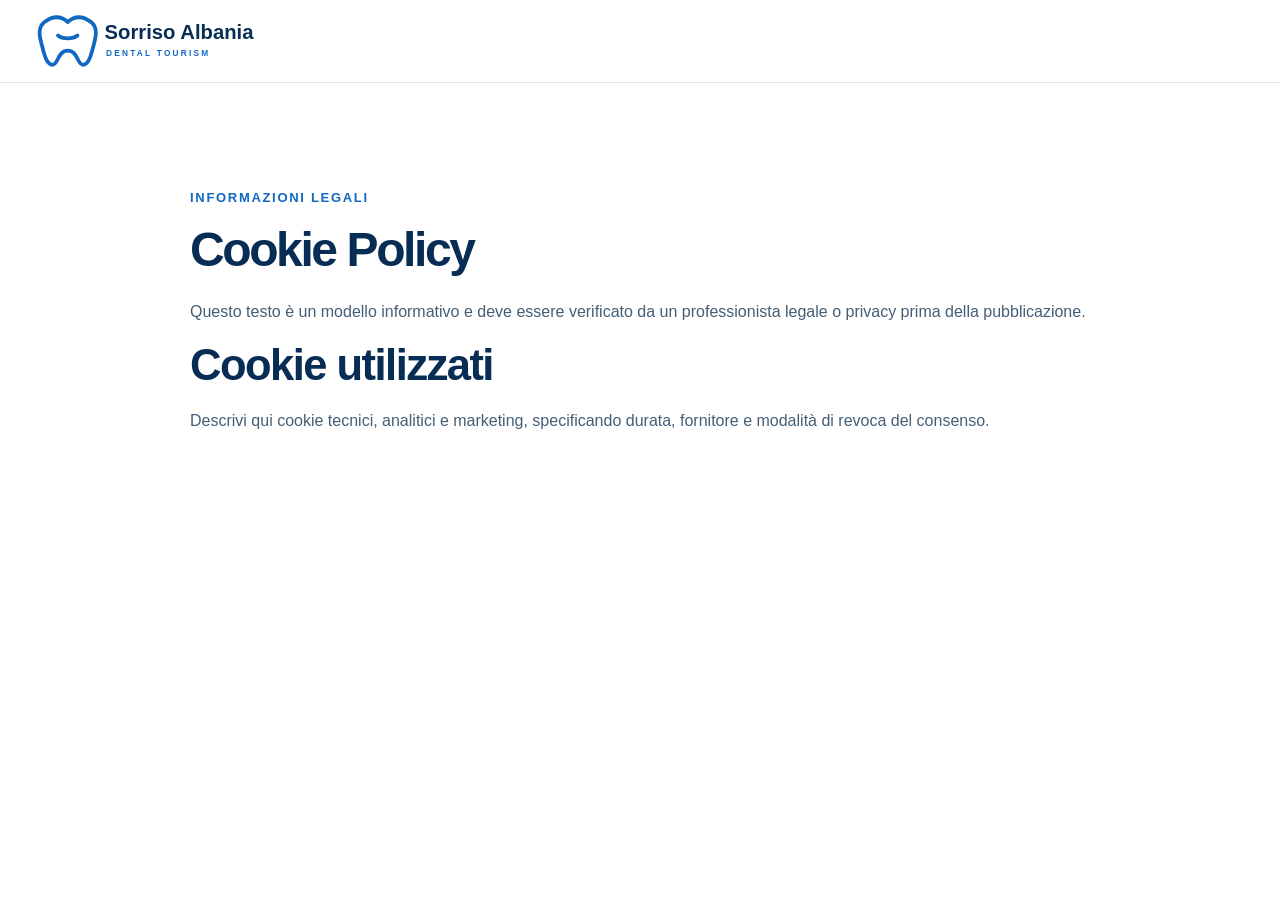
<file: cookie-policy.html>
<!doctype html><html lang="it"><head>
  <!-- Google tag (Google Ads) + Consent Mode v2 -->
  <script>
    window.dataLayer = window.dataLayer || [];
    function gtag(){dataLayer.push(arguments);}
    gtag('consent', 'default', {
      'ad_storage': 'denied',
      'analytics_storage': 'denied',
      'ad_user_data': 'denied',
      'ad_personalization': 'denied',
      'wait_for_update': 500
    });
    if (localStorage.getItem('cookieChoice') === 'accepted') {
      gtag('consent', 'update', {
        'ad_storage': 'granted',
        'analytics_storage': 'granted',
        'ad_user_data': 'granted',
        'ad_personalization': 'granted'
      });
    }
    gtag('js', new Date());
    gtag('config', 'AW-18374853254');
  </script>
  <script async src="https://www.googletagmanager.com/gtag/js?id=AW-18374853254"></script>
<meta charset="utf-8"><meta name="viewport" content="width=device-width,initial-scale=1"><title>Cookie Policy | Sorriso Albania</title><link rel="stylesheet" href="css/style.css"><link rel="stylesheet" href="css/responsive.css"></head><body><header class="site-header"><div class="container nav-wrap"><a href="index.html" class="brand"><img src="assets/logos/logo.svg" alt="Sorriso Albania"></a></div></header><main class="section"><div class="container" style="max-width:900px"><p class="eyebrow">Informazioni legali</p><h1 style="font-size:48px">Cookie Policy</h1><p>Questo testo è un modello informativo e deve essere verificato da un professionista legale o privacy prima della pubblicazione.</p><h2>Cookie utilizzati</h2><p>Descrivi qui cookie tecnici, analitici e marketing, specificando durata, fornitore e modalità di revoca del consenso.</p></div></main></body></html>
</file>
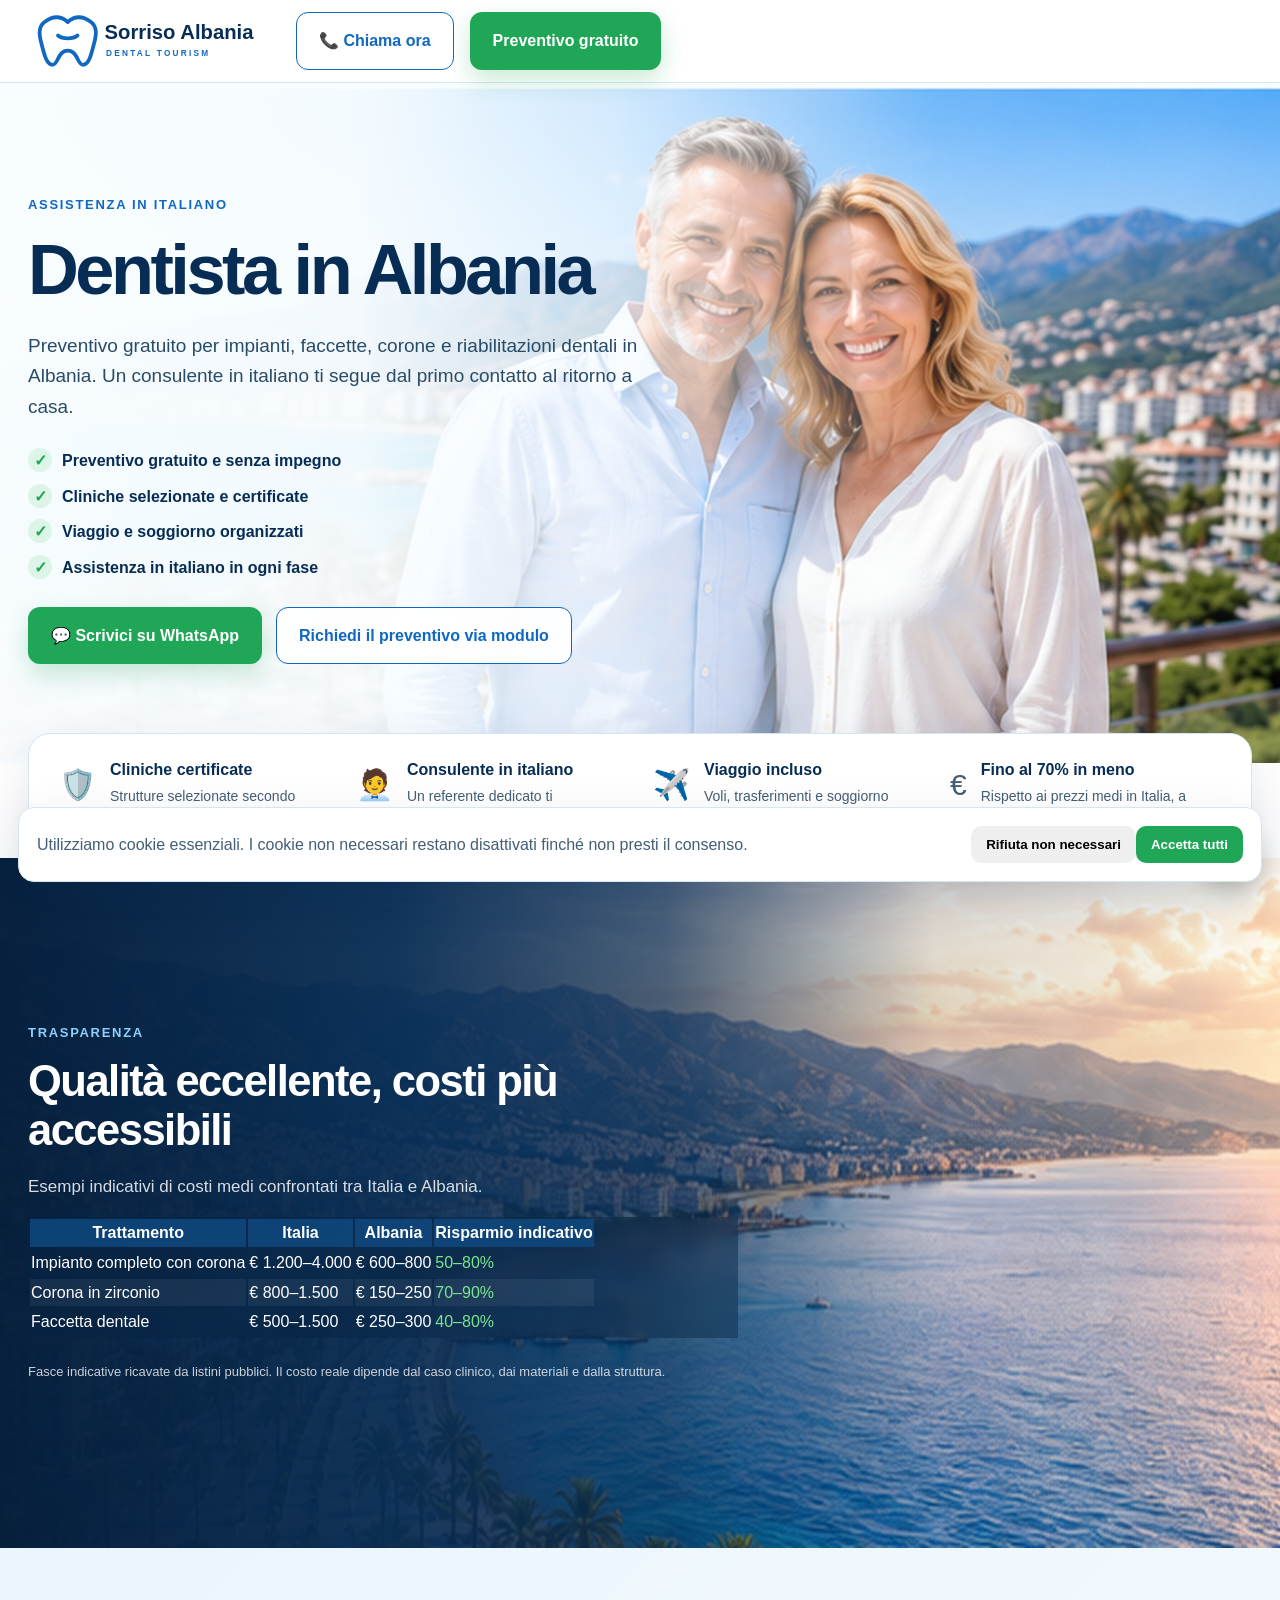
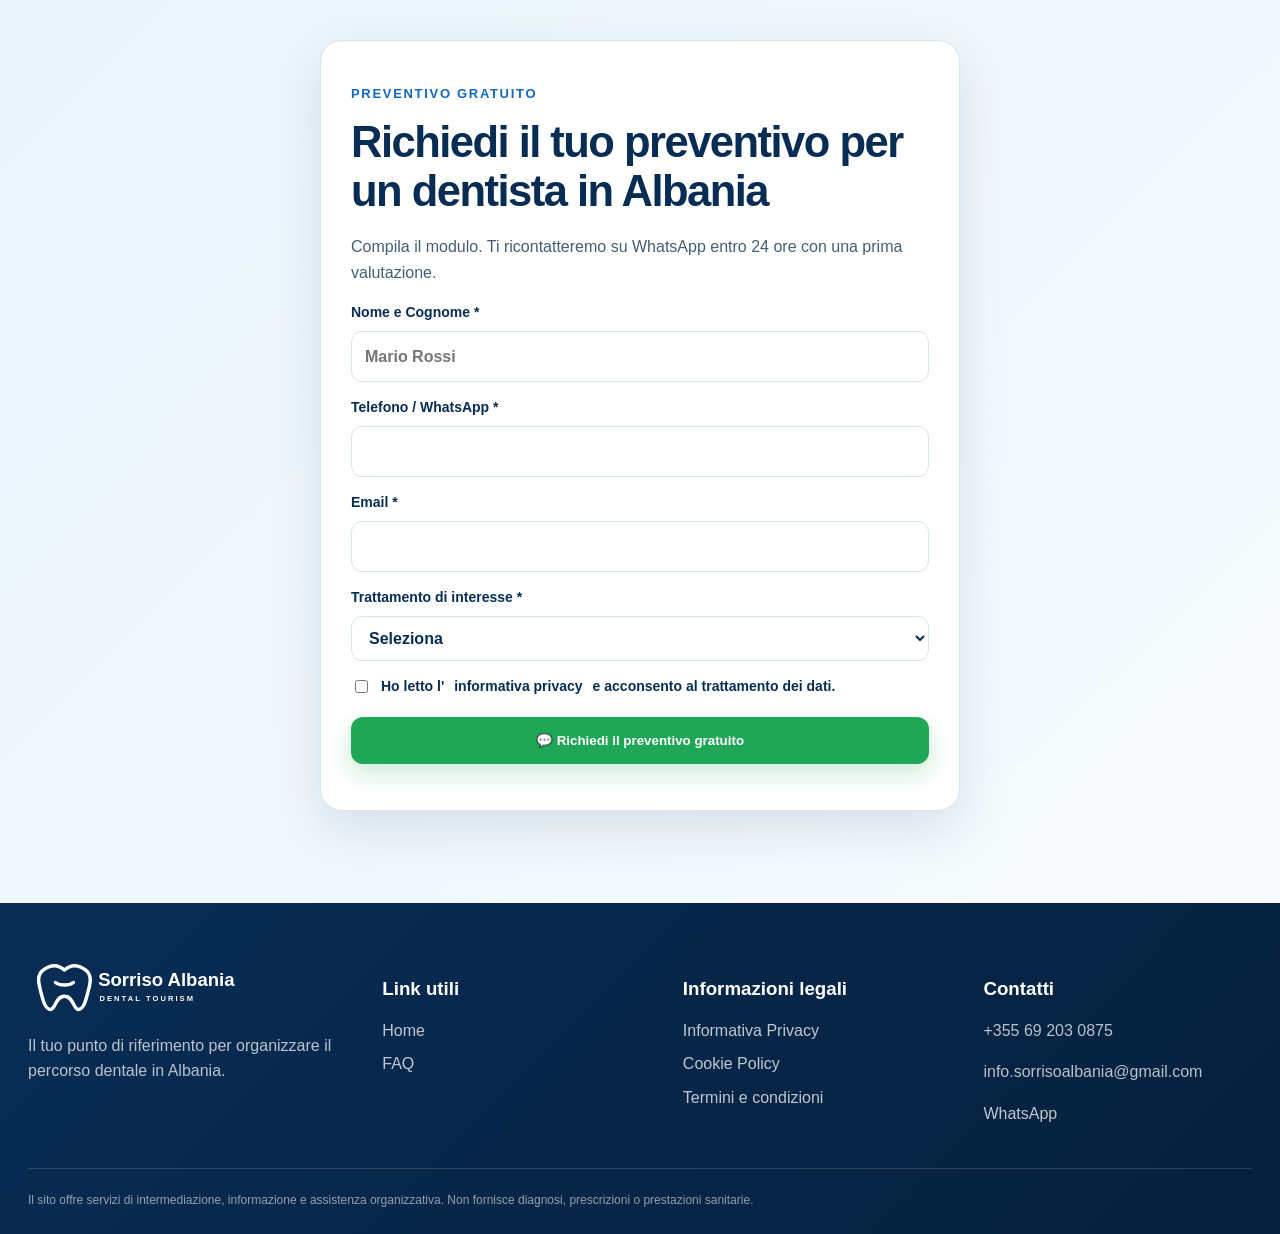
<file: dentista-in-albania.html>
<!doctype html>
<html lang="it">
<head>
  <!-- Google tag (Google Ads) + Consent Mode v2 -->
  <script>
    window.dataLayer = window.dataLayer || [];
    function gtag(){dataLayer.push(arguments);}
    gtag('consent', 'default', {
      'ad_storage': 'denied',
      'analytics_storage': 'denied',
      'ad_user_data': 'denied',
      'ad_personalization': 'denied',
      'wait_for_update': 500
    });
    if (localStorage.getItem('cookieChoice') === 'accepted') {
      gtag('consent', 'update', {
        'ad_storage': 'granted',
        'analytics_storage': 'granted',
        'ad_user_data': 'granted',
        'ad_personalization': 'granted'
      });
    }
    gtag('js', new Date());
    gtag('config', 'AW-18374853254');
    gtag('config', 'G-XG3RDSH3W6');
  </script>
  <script async src="https://www.googletagmanager.com/gtag/js?id=AW-18374853254"></script>

  <meta charset="utf-8">
  <meta name="viewport" content="width=device-width,initial-scale=1">
  <title>Dentista in Albania | Sorriso Albania</title>
  <meta name="description" content="Dentista in Albania per pazienti italiani: impianti, faccette, corone e riabilitazioni dentali. Preventivo gratuito, assistenza in italiano, viaggio organizzato.">
  <link rel="canonical" href="https://www.sorrisoalbania.com/dentista-in-albania.html">
  <meta property="og:title" content="Dentista in Albania | Sorriso Albania">
  <meta property="og:description" content="Preventivo gratuito per cure dentali in Albania. Assistenza in italiano dal primo contatto al ritorno a casa.">
  <meta property="og:image" content="https://www.sorrisoalbania.com/assets/images/og-cover.jpg">
  <meta property="og:type" content="website">
  <meta property="og:url" content="https://www.sorrisoalbania.com/dentista-in-albania.html">
  <meta property="og:site_name" content="Sorriso Albania">
  <meta property="og:locale" content="it_IT">
  <meta name="twitter:card" content="summary_large_image">
  <meta name="robots" content="index, follow">
  <link rel="icon" href="assets/logos/favicon.svg" type="image/svg+xml">
  <link rel="stylesheet" href="css/style.css">
  <link rel="stylesheet" href="css/animations.css">
  <link rel="stylesheet" href="css/responsive.css">
  <script type="application/ld+json">
  {
    "@context":"https://schema.org",
    "@type": "Organization",
    "@id": "https://www.sorrisoalbania.com/#organization",
    "name": "Sorriso Albania",
    "url": "https://www.sorrisoalbania.com/",
    "description": "Servizio di assistenza e organizzazione per pazienti italiani interessati al turismo dentale in Albania.",
    "telephone": "+355692030875",
    "email": "info.sorrisoalbania@gmail.com"
  }
  </script>
</head>
<body>
  <a class="skip-link" href="#contenuto">Vai al contenuto</a>

  <header class="site-header">
    <div class="container nav-wrap">
      <a href="index.html" class="brand" aria-label="Sorriso Albania">
        <img src="assets/logos/logo.svg" alt="Sorriso Albania">
      </a>
      <div class="header-actions">
        <a class="button button-outline" id="headerCallBtn" href="tel:+355692030875">📞 Chiama ora</a>
        <a class="button button-primary" href="#consulenza">Preventivo gratuito</a>
      </div>
    </div>
  </header>

  <main id="contenuto">
    <section id="top" class="hero">
      <div class="hero-overlay"></div>
      <div class="container hero-content">
        <div class="hero-copy reveal">
          <p class="eyebrow">Assistenza in italiano</p>
          <h1>Dentista in Albania</h1>
          <p class="hero-text">Preventivo gratuito per impianti, faccette, corone e riabilitazioni dentali in Albania. Un consulente in italiano ti segue dal primo contatto al ritorno a casa.</p>
          <ul class="check-list">
            <li>Preventivo gratuito e senza impegno</li>
            <li>Cliniche selezionate e certificate</li>
            <li>Viaggio e soggiorno organizzati</li>
            <li>Assistenza in italiano in ogni fase</li>
          </ul>
          <div class="hero-actions">
            <a class="button button-primary" id="heroWhatsappBtn" href="#" target="_blank" rel="noopener">💬 Scrivici su WhatsApp</a>
            <a class="button button-outline" href="#consulenza">Richiedi il preventivo via modulo</a>
          </div>
        </div>
      </div>
    </section>

    <section class="trust-bar">
      <div class="container trust-grid">
        <article class="trust-item reveal"><div class="trust-icon">🛡️</div><div><h3>Cliniche certificate</h3><p>Strutture selezionate secondo criteri di qualità.</p></div></article>
        <article class="trust-item reveal delay-1"><div class="trust-icon">🧑‍💼</div><div><h3>Consulente in italiano</h3><p>Un referente dedicato ti accompagna dal primo contatto.</p></div></article>
        <article class="trust-item reveal delay-2"><div class="trust-icon">✈️</div><div><h3>Viaggio incluso</h3><p>Voli, trasferimenti e soggiorno organizzati per te.</p></div></article>
        <article class="trust-item reveal delay-3"><div class="trust-icon">€</div><div><h3>Fino al 70% in meno</h3><p>Rispetto ai prezzi medi in Italia, a parità di qualità.</p></div></article>
      </div>
    </section>

    <section class="pricing-feature">
      <div class="pricing-bg" role="img" aria-label="Vista panoramica di Valona con il lungomare e il mare"></div>
      <div class="pricing-gradient"></div>
      <div class="container pricing-content">
        <div class="pricing-panel reveal">
          <p class="eyebrow eyebrow-light">Trasparenza</p>
          <h2>Qualità eccellente, costi più accessibili</h2>
          <p class="pricing-intro">Esempi indicativi di costi medi confrontati tra Italia e Albania.</p>
          <div class="table-wrap pricing-table-wrap">
            <table>
              <thead><tr><th>Trattamento</th><th>Italia</th><th>Albania</th><th>Risparmio indicativo</th></tr></thead>
              <tbody>
                <tr><td>Impianto completo con corona</td><td>€ 1.200–4.000</td><td>€ 600–800</td><td>50–80%</td></tr>
                <tr><td>Corona in zirconio</td><td>€ 800–1.500</td><td>€ 150–250</td><td>70–90%</td></tr>
                <tr><td>Faccetta dentale</td><td>€ 500–1.500</td><td>€ 250–300</td><td>40–80%</td></tr>
              </tbody>
            </table>
          </div>
          <p class="fine-print pricing-note">Fasce indicative ricavate da listini pubblici. Il costo reale dipende dal caso clinico, dai materiali e dalla struttura.</p>
        </div>
      </div>
    </section>

    <section class="section contact-section">
      <div class="container">
        <div id="consulenza" class="form-card reveal" style="max-width:640px;margin:0 auto">
          <p class="eyebrow">Preventivo gratuito</p>
          <h2>Richiedi il tuo preventivo per un dentista in Albania</h2>
          <p>Compila il modulo. Ti ricontatteremo su WhatsApp entro 24 ore con una prima valutazione.</p>

          <form id="lpConsultationForm" novalidate>
            <input class="honeypot" type="text" name="company" tabindex="-1" autocomplete="off" aria-hidden="true">

            <!-- hidden tracking fields, filled by js/lp-form.js on load -->
            <input type="hidden" name="gclid" id="gclid">
            <input type="hidden" name="utm_source" id="utm_source">
            <input type="hidden" name="utm_medium" id="utm_medium">
            <input type="hidden" name="utm_campaign" id="utm_campaign">
            <input type="hidden" name="utm_term" id="utm_term">
            <input type="hidden" name="utm_content" id="utm_content">

            <label>Nome e Cognome *<input name="nomeCompleto" required autocomplete="name" placeholder="Mario Rossi"></label>
            <label>Telefono / WhatsApp *<input name="telefono" type="tel" required autocomplete="tel"></label>
            <label>Email *<input name="email" type="email" required autocomplete="email"></label>
            <label>Trattamento di interesse *
              <select name="trattamento" required>
                <option value="">Seleziona</option>
                <option>Implantologia</option><option>Corone e ponti</option><option>Faccette dentali</option>
                <option>Protesi dentali</option><option>Riabilitazione completa</option><option>Estetica dentale</option><option>Altro</option>
              </select>
            </label>

            <label class="checkbox"><input name="privacyConsent" type="checkbox" required> Ho letto l'<a href="privacy-policy.html" target="_blank" rel="noopener">informativa privacy</a> e acconsento al trattamento dei dati.</label>
            <button class="button button-primary submit-button" type="submit">💬 Richiedi il preventivo gratuito</button>
            <p id="formStatus" class="form-status" aria-live="polite"></p>
          </form>
        </div>
      </div>
    </section>
  </main>

  <footer id="contatti">
    <div class="container footer-grid">
      <div><img class="footer-logo" src="assets/logos/logo.svg" alt="Sorriso Albania"><p>Il tuo punto di riferimento per organizzare il percorso dentale in Albania.</p></div>
      <div><h3>Link utili</h3><a href="index.html">Home</a><a href="index.html#faq">FAQ</a></div>
      <div><h3>Informazioni legali</h3><a href="privacy-policy.html">Informativa Privacy</a><a href="cookie-policy.html">Cookie Policy</a><a href="terms.html">Termini e condizioni</a></div>
      <div><h3>Contatti</h3><p id="footerPhone"></p><p id="footerEmail"></p><a id="footerWhatsapp" href="#">WhatsApp</a></div>
    </div>
    <div class="container footer-note">Il sito offre servizi di intermediazione, informazione e assistenza organizzativa. Non fornisce diagnosi, prescrizioni o prestazioni sanitarie.</div>
  </footer>

  <div id="waWidget" class="wa-widget">
    <div id="waBubble" class="wa-bubble" role="dialog" aria-label="Messaggio WhatsApp">
      <button id="waBubbleClose" class="wa-bubble-close" aria-label="Chiudi">×</button>
      <div id="waTyping" class="wa-typing"><span></span><span></span><span></span></div>
      <div id="waBubbleContent" class="wa-bubble-content">
        <p class="wa-bubble-greeting">Ciao! Hai domande sul tuo preventivo?</p>
        <p class="wa-bubble-sub">Scrivici, rispondiamo subito 💬</p>
        <a id="waBubbleOpen" class="wa-bubble-open" href="#" target="_blank" rel="noopener">Apri chat</a>
      </div>
    </div>
    <a id="floatingWhatsapp" class="floating-whatsapp" href="#" aria-label="Contattaci su WhatsApp">
      💬
      <span id="waBadge" class="wa-badge"></span>
    </a>
  </div>

  <div id="cookieBanner" class="cookie-banner">
    <p>Utilizziamo cookie essenziali. I cookie non necessari restano disattivati finché non presti il consenso.</p>
    <div><button id="rejectCookies">Rifiuta non necessari</button><button id="acceptCookies">Accetta tutti</button></div>
  </div>

  <script src="js/config.js"></script>
  <script>
    // minimal footer/whatsapp wiring (same behavior as app.js, without the reviews carousel this page doesn't have)
    const cfg = window.SITE_CONFIG || {};
    const waText = encodeURIComponent("Ciao, vorrei ricevere informazioni sul preventivo gratuito per un dentista in Albania.");
    const waHref = cfg.whatsappNumber ? `https://wa.me/${cfg.whatsappNumber}?text=${waText}` : "#consulenza";
    document.getElementById("floatingWhatsapp").href = waHref;
    document.getElementById("footerWhatsapp").href = waHref;
    document.getElementById("footerPhone").textContent = cfg.phoneNumber || "";
    document.getElementById("footerEmail").textContent = cfg.emailAddress || "";

    const heroWhatsappBtn = document.getElementById("heroWhatsappBtn");
    if (heroWhatsappBtn) heroWhatsappBtn.href = waHref;

    const waBubbleOpen = document.getElementById("waBubbleOpen");
    if (waBubbleOpen) waBubbleOpen.href = waHref;

    // track which CTA path people actually take (WhatsApp vs form vs phone), read-only signal
    function trackCtaClick(label) {
      if (typeof window.gtag === "function") window.gtag("event", "cta_click", { cta_label: label });
    }
    heroWhatsappBtn?.addEventListener("click", () => trackCtaClick("hero_whatsapp"));
    document.getElementById("floatingWhatsapp")?.addEventListener("click", () => trackCtaClick("floating_whatsapp"));
    waBubbleOpen?.addEventListener("click", () => trackCtaClick("wa_bubble"));

    // proactive WhatsApp bubble: appears once the cookie banner is out of the way
    // (already dismissed, or the moment the user dismisses it) - never both on
    // screen at once. Dismissible, never shown again this session once closed.
    // Opens with a brief "typing..." animation before the message reveals, and
    // a small badge on the icon hints at an unread message until then.
    const waWidget = document.getElementById("waWidget");
    const waBubbleClose = document.getElementById("waBubbleClose");
    const waBadge = document.getElementById("waBadge");
    const cookieBannerEl = document.getElementById("cookieBanner");

    function bannerIsShowing() {
      return cookieBannerEl && getComputedStyle(cookieBannerEl).display !== "none";
    }
    function hideBadge() {
      waBadge?.classList.remove("wa-badge-visible");
    }
    function tryShowWaBubble() {
      if (!waWidget || sessionStorage.getItem("waBubbleDismissed") || bannerIsShowing()) return;
      waWidget.classList.add("wa-bubble-visible", "wa-bubble-typing");
      setTimeout(() => {
        waWidget.classList.remove("wa-bubble-typing");
        hideBadge();
      }, 1200);
    }
    if (waWidget) {
      waBadge?.classList.add("wa-badge-visible");
      setTimeout(tryShowWaBubble, 4000);
      document.getElementById("acceptCookies")?.addEventListener("click", () => setTimeout(tryShowWaBubble, 400));
      document.getElementById("rejectCookies")?.addEventListener("click", () => setTimeout(tryShowWaBubble, 400));
      document.getElementById("floatingWhatsapp")?.addEventListener("click", hideBadge);
    }
    function dismissWaBubble() {
      waWidget?.classList.remove("wa-bubble-visible");
      sessionStorage.setItem("waBubbleDismissed", "1");
    }
    waBubbleClose?.addEventListener("click", dismissWaBubble);
    waBubbleOpen?.addEventListener("click", dismissWaBubble);
    document.querySelectorAll('a[href="#consulenza"]').forEach(el =>
      el.addEventListener("click", () => trackCtaClick("form_anchor"))
    );
    document.querySelectorAll('a[href^="tel:"]').forEach(el =>
      el.addEventListener("click", () => trackCtaClick("phone_call"))
    );
    const revealObserver = new IntersectionObserver(entries => entries.forEach(entry => {
      if (entry.isIntersecting) { entry.target.classList.add("visible"); revealObserver.unobserve(entry.target); }
    }), { threshold: .12 });
    document.querySelectorAll(".reveal").forEach(el => revealObserver.observe(el));
  </script>
  <script src="js/lp-form.js"></script>
  <script src="js/cookie.js"></script>
</body>
</html>
</file>
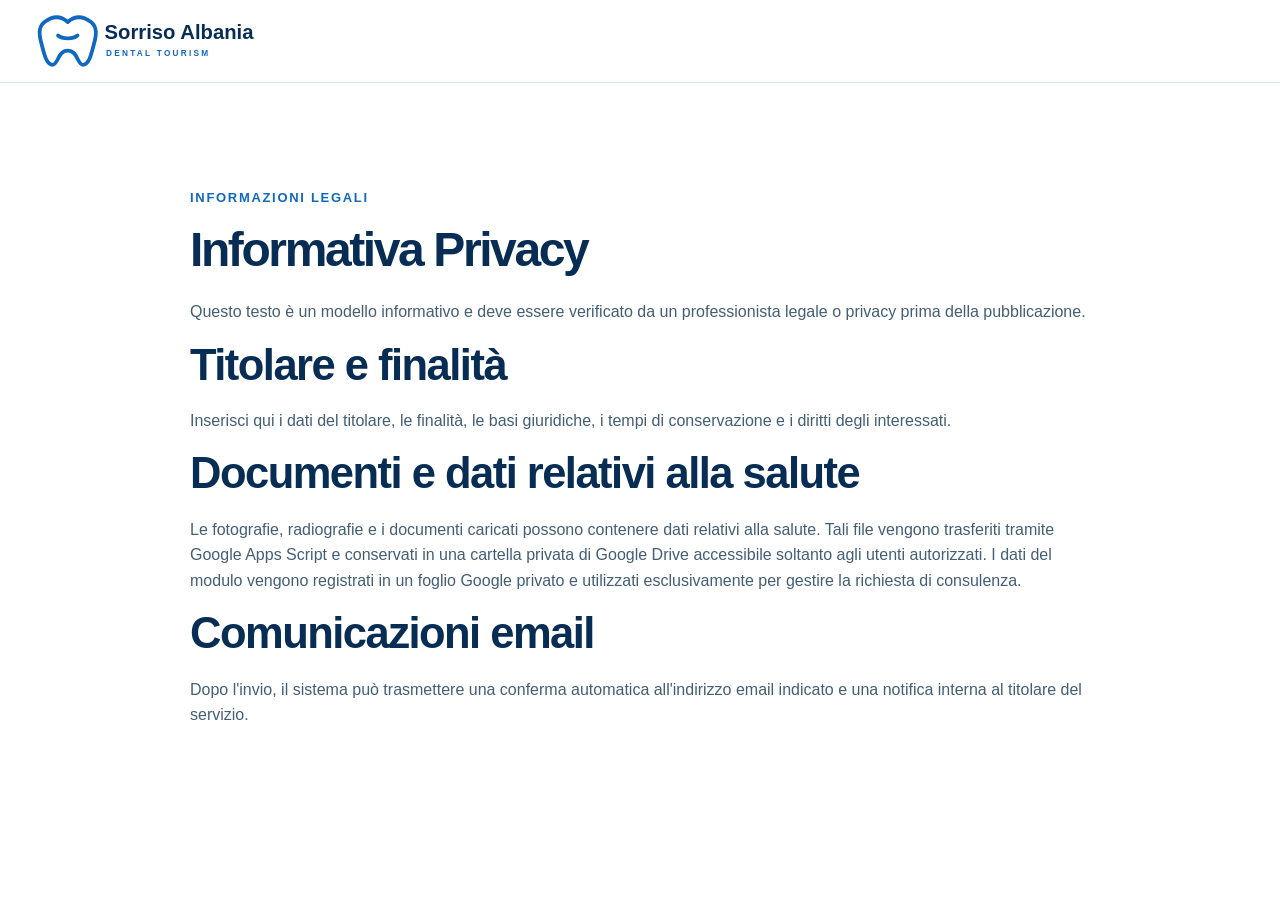
<file: privacy-policy.html>
<!doctype html><html lang="it"><head>
  <!-- Google tag (Google Ads) + Consent Mode v2 -->
  <script>
    window.dataLayer = window.dataLayer || [];
    function gtag(){dataLayer.push(arguments);}
    gtag('consent', 'default', {
      'ad_storage': 'denied',
      'analytics_storage': 'denied',
      'ad_user_data': 'denied',
      'ad_personalization': 'denied',
      'wait_for_update': 500
    });
    if (localStorage.getItem('cookieChoice') === 'accepted') {
      gtag('consent', 'update', {
        'ad_storage': 'granted',
        'analytics_storage': 'granted',
        'ad_user_data': 'granted',
        'ad_personalization': 'granted'
      });
    }
    gtag('js', new Date());
    gtag('config', 'AW-18374853254');
  </script>
  <script async src="https://www.googletagmanager.com/gtag/js?id=AW-18374853254"></script>
<meta charset="utf-8"><meta name="viewport" content="width=device-width,initial-scale=1"><title>Informativa Privacy | Sorriso Albania</title><link rel="stylesheet" href="css/style.css"><link rel="stylesheet" href="css/responsive.css"></head><body><header class="site-header"><div class="container nav-wrap"><a href="index.html" class="brand"><img src="assets/logos/logo.svg" alt="Sorriso Albania"></a></div></header><main class="section"><div class="container" style="max-width:900px"><p class="eyebrow">Informazioni legali</p><h1 style="font-size:48px">Informativa Privacy</h1><p>Questo testo è un modello informativo e deve essere verificato da un professionista legale o privacy prima della pubblicazione.</p><h2>Titolare e finalità</h2><p>Inserisci qui i dati del titolare, le finalità, le basi giuridiche, i tempi di conservazione e i diritti degli interessati.</p><h2>Documenti e dati relativi alla salute</h2><p>Le fotografie, radiografie e i documenti caricati possono contenere dati relativi alla salute. Tali file vengono trasferiti tramite Google Apps Script e conservati in una cartella privata di Google Drive accessibile soltanto agli utenti autorizzati. I dati del modulo vengono registrati in un foglio Google privato e utilizzati esclusivamente per gestire la richiesta di consulenza.</p><h2>Comunicazioni email</h2><p>Dopo l'invio, il sistema può trasmettere una conferma automatica all'indirizzo email indicato e una notifica interna al titolare del servizio.</p></div></main></body></html>
</file>
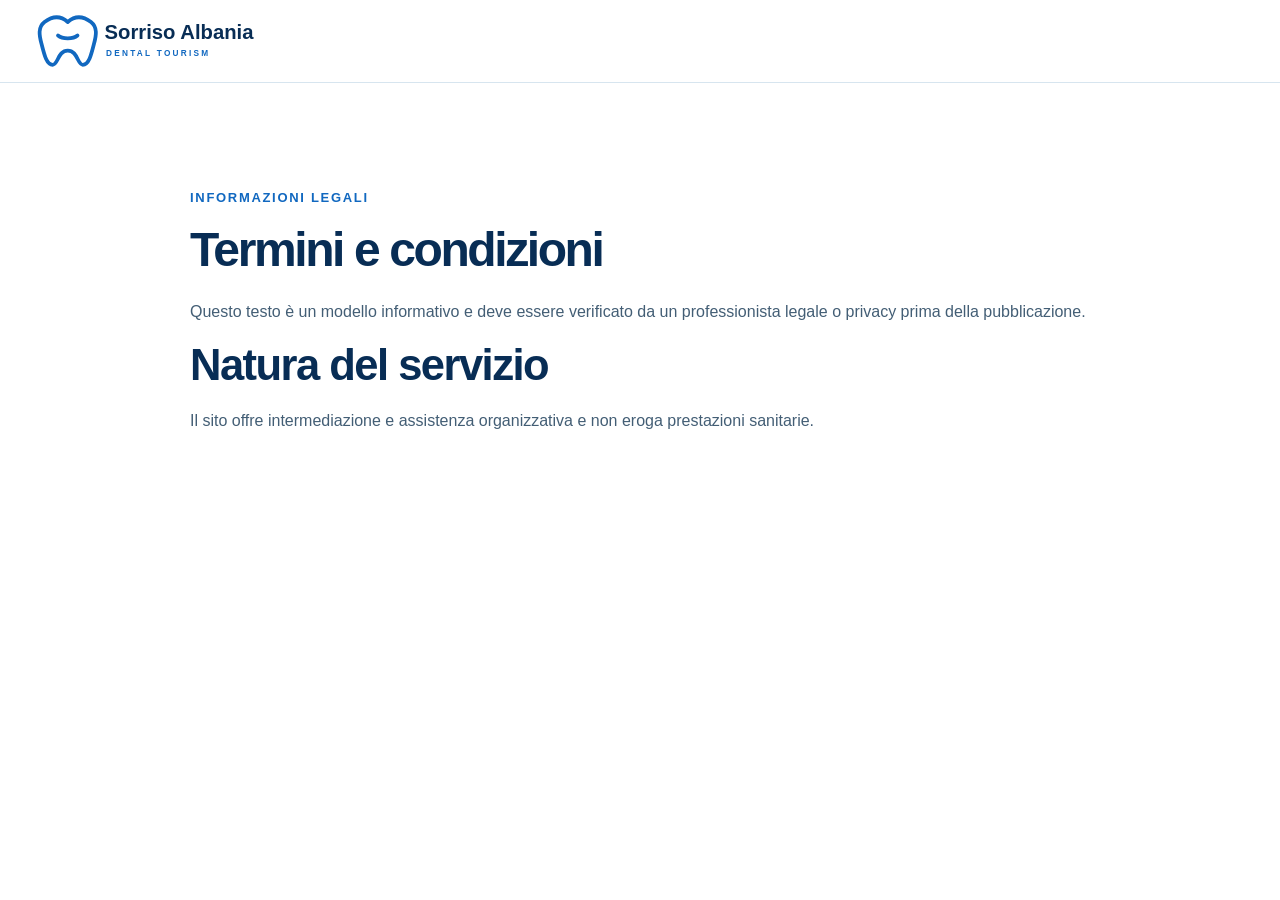
<file: terms.html>
<!doctype html><html lang="it"><head>
  <!-- Google tag (Google Ads) + Consent Mode v2 -->
  <script>
    window.dataLayer = window.dataLayer || [];
    function gtag(){dataLayer.push(arguments);}
    gtag('consent', 'default', {
      'ad_storage': 'denied',
      'analytics_storage': 'denied',
      'ad_user_data': 'denied',
      'ad_personalization': 'denied',
      'wait_for_update': 500
    });
    if (localStorage.getItem('cookieChoice') === 'accepted') {
      gtag('consent', 'update', {
        'ad_storage': 'granted',
        'analytics_storage': 'granted',
        'ad_user_data': 'granted',
        'ad_personalization': 'granted'
      });
    }
    gtag('js', new Date());
    gtag('config', 'AW-18374853254');
  </script>
  <script async src="https://www.googletagmanager.com/gtag/js?id=AW-18374853254"></script>
<meta charset="utf-8"><meta name="viewport" content="width=device-width,initial-scale=1"><title>Termini e condizioni | Sorriso Albania</title><link rel="stylesheet" href="css/style.css"><link rel="stylesheet" href="css/responsive.css"></head><body><header class="site-header"><div class="container nav-wrap"><a href="index.html" class="brand"><img src="assets/logos/logo.svg" alt="Sorriso Albania"></a></div></header><main class="section"><div class="container" style="max-width:900px"><p class="eyebrow">Informazioni legali</p><h1 style="font-size:48px">Termini e condizioni</h1><p>Questo testo è un modello informativo e deve essere verificato da un professionista legale o privacy prima della pubblicazione.</p><h2>Natura del servizio</h2><p>Il sito offre intermediazione e assistenza organizzativa e non eroga prestazioni sanitarie.</p></div></main></body></html>
</file>
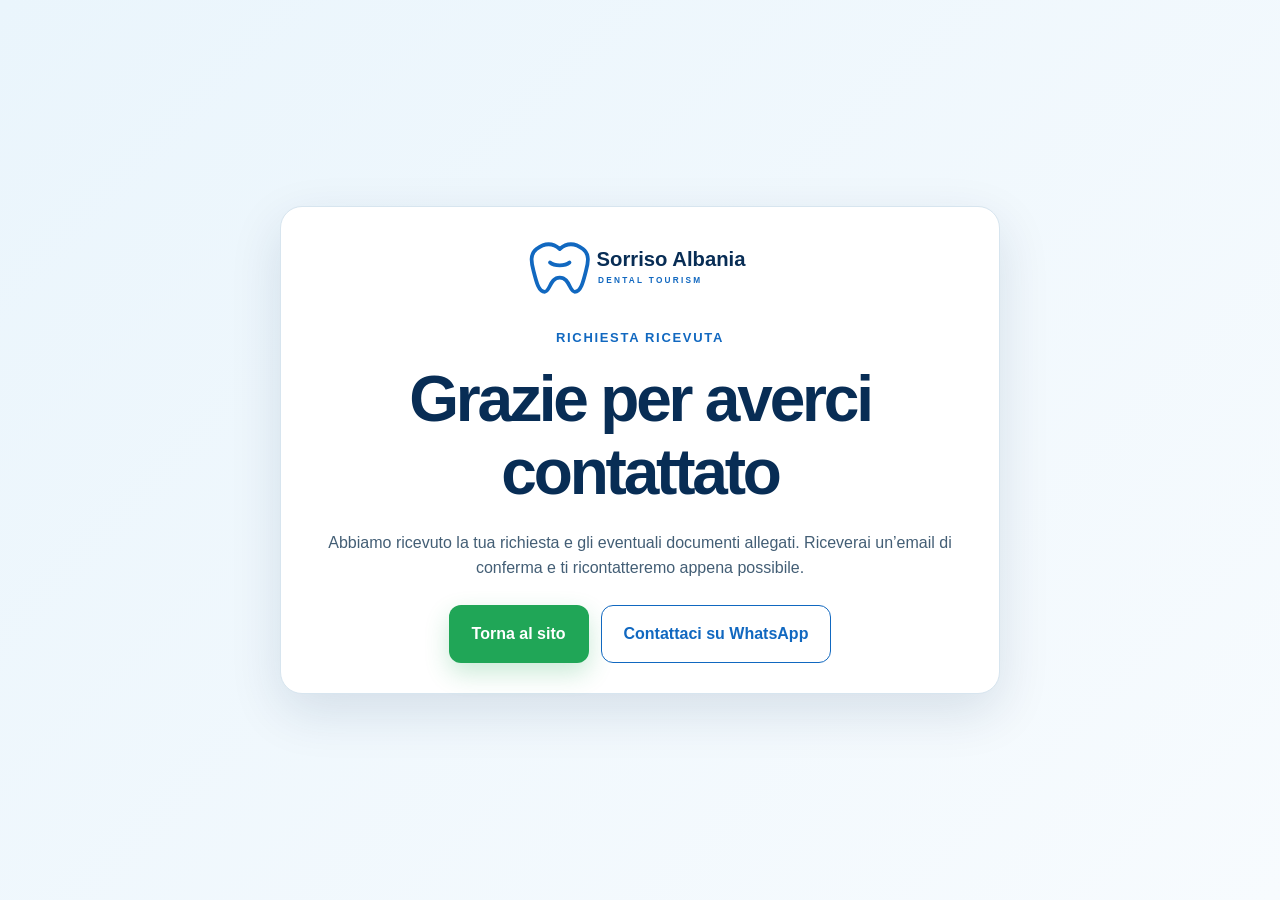
<file: thank-you.html>
<!doctype html>
<html lang="it">
<head>

  <!-- Prevent this page from being served/restored stale from cache or back-forward navigation -->
  <meta http-equiv="Cache-Control" content="no-store">

  <!-- Google tag (gtag.js) -->
  <script async src="https://www.googletagmanager.com/gtag/js?id=AW-18374853254"></script>

  <script>
    window.dataLayer = window.dataLayer || [];

    function gtag() {
      dataLayer.push(arguments);
    }

    function fireConversionTracking() {
      /* Consent Mode v2 */
      gtag('consent', 'default', {
        'ad_storage': 'denied',
        'analytics_storage': 'denied',
        'ad_user_data': 'denied',
        'ad_personalization': 'denied',
        'wait_for_update': 500
      });

      if (localStorage.getItem('cookieChoice') === 'accepted') {
        gtag('consent', 'update', {
          'ad_storage': 'granted',
          'analytics_storage': 'granted',
          'ad_user_data': 'granted',
          'ad_personalization': 'granted'
        });
      }

      gtag('js', new Date());
      gtag('config', 'AW-18374853254');
      gtag('config', 'G-XG3RDSH3W6');

      /* Fire the conversion only once per unique submission, so reloads
         or back/forward navigation don't send duplicate conversions. */
      var submissionId = new URLSearchParams(window.location.search).get('id') || 'no-id';
      var firedKey = 'convFired_' + submissionId;

      if (!sessionStorage.getItem(firedKey)) {
        gtag('event', 'conversion', {
          'send_to': 'AW-18374853254/OPjKCKC55N4cEIaF6LlE',
          'value': 25.0,
          'currency': 'USD'
        });
        sessionStorage.setItem(firedKey, '1');
      }
    }

    fireConversionTracking();

    /* If the browser restores this page from its back-forward cache
       (e.g. user hits Back then Forward), re-run so consent/tracking
       state isn't left stale from the frozen snapshot. The dedupe
       guard above still prevents a duplicate conversion from being sent. */
    window.addEventListener('pageshow', function (event) {
      if (event.persisted) {
        fireConversionTracking();
      }
    });
  </script>

  <meta charset="utf-8">
  <meta name="viewport" content="width=device-width, initial-scale=1">

  <title>Richiesta ricevuta | Sorriso Albania</title>
  <meta name="robots" content="noindex,nofollow">

  <link rel="icon" href="assets/logos/favicon.svg" type="image/svg+xml">
  <link rel="stylesheet" href="css/style.css">
  <link rel="stylesheet" href="css/responsive.css">

</head>

<body>

  <main
    class="section"
    style="
      min-height:100vh;
      display:grid;
      place-items:center;
      background:linear-gradient(135deg,#EAF5FC,#F7FBFE);
    "
  >

    <section
      class="form-card centered"
      style="width:min(720px,calc(100% - 32px))"
    >

      <img
        src="assets/logos/logo.svg"
        alt="Sorriso Albania"
        style="width:240px;margin:0 auto 28px"
      >

      <p class="eyebrow">
        Richiesta ricevuta
      </p>

      <h1 style="font-size:clamp(40px,7vw,64px)">
        Grazie per averci contattato
      </h1>

      <p>
        Abbiamo ricevuto la tua richiesta e gli eventuali documenti allegati.
        Riceverai un’email di conferma e ti ricontatteremo appena possibile.
      </p>

      <p
        id="reference"
        class="fine-print"
      ></p>

      <div
        style="
          display:flex;
          gap:12px;
          justify-content:center;
          flex-wrap:wrap;
          margin-top:24px;
        "
      >

        <a
          class="button button-primary"
          href="index.html"
        >
          Torna al sito
        </a>

        <a
          class="button button-outline"
          href="https://wa.me/355692030875"
          target="_blank"
          rel="noopener"
        >
          Contattaci su WhatsApp
        </a>

      </div>

    </section>

  </main>

  <script>
    const id = new URLSearchParams(window.location.search).get('id');

    if (id) {
      document.getElementById('reference').textContent =
        'Riferimento richiesta: ' + id;
    }
  </script>

</body>
</html>
</file>
<file: css/style.css>
:root{
  --navy:#082D55;--navy2:#0D3F73;--blue:#1168C0;--light:#EAF5FC;--soft:#F5FAFE;
  --green:#20A657;--green-dark:#168847;--text:#435E75;--border:#D7E5EF;--white:#fff;
  --shadow:0 18px 52px rgba(8,45,85,.12);--shadow-soft:0 10px 30px rgba(8,45,85,.08)
}
*{box-sizing:border-box}html{scroll-behavior:smooth}body{margin:0;font-family:Inter,Arial,sans-serif;color:var(--text);background:#fff;line-height:1.6}
img{max-width:100%;display:block}a{text-decoration:none;color:inherit}.container{width:min(1380px,calc(100% - 56px));margin:auto}
.skip-link{position:absolute;left:-9999px}.skip-link:focus{left:20px;top:20px;background:#fff;padding:12px;z-index:999}
.sr-only{position:absolute;clip:rect(0,0,0,0);width:1px;height:1px;overflow:hidden}
.site-header{position:sticky;top:0;z-index:100;background:rgba(255,255,255,.97);border-bottom:1px solid var(--border);backdrop-filter:blur(12px)}
.nav-wrap{height:82px;display:flex;align-items:center;gap:28px}.brand img{width:240px;height:auto}
.main-nav{display:flex;gap:25px;margin-left:auto}.main-nav a{font-size:14px;font-weight:800;color:var(--navy)}.main-nav a:hover{color:var(--blue)}
.header-actions{display:flex;align-items:center;gap:16px}
.menu-toggle{display:none;border:0;background:none;padding:8px}.menu-toggle span:not(.sr-only){display:block;width:24px;height:2px;background:var(--navy);margin:5px}
.button{display:inline-flex;align-items:center;justify-content:center;padding:15px 22px;border-radius:12px;font-weight:800;border:1px solid transparent;transition:.2s}
.button-primary{background:var(--green);color:#fff;box-shadow:0 10px 25px rgba(32,166,87,.24)}.button-primary:hover{background:var(--green-dark);transform:translateY(-1px)}
.button-outline{border-color:var(--blue);color:var(--blue);background:rgba(255,255,255,.94)}
.hero{position:relative;min-height:680px;overflow:hidden;background:url("../assets/images/hero-vlora-couple.jpg") 68% center/cover no-repeat;isolation:isolate}
.hero-overlay{position:absolute;inset:0;z-index:-1;background:linear-gradient(90deg,rgba(249,253,255,.99) 0%,rgba(249,253,255,.96) 28%,rgba(249,253,255,.72) 48%,rgba(249,253,255,.12) 73%,rgba(249,253,255,.01) 100%)}
.hero-content{position:relative;min-height:680px;display:flex;align-items:center;padding:70px 0}
.hero-copy{max-width:650px}.eyebrow{text-transform:uppercase;letter-spacing:.13em;color:var(--blue);font-size:13px;font-weight:900}
h1,h2,h3{color:var(--navy);line-height:1.13}h1{font-size:clamp(52px,5.5vw,82px);letter-spacing:-.05em;margin:14px 0 22px}h1 span{color:var(--blue)}
h2{font-size:clamp(34px,3.4vw,50px);letter-spacing:-.035em;margin:12px 0 18px}.hero-text{font-size:19px;max-width:630px;color:#284B67}
.check-list{list-style:none;padding:0;margin:26px 0}.check-list li{margin:10px 0;font-weight:800;color:var(--navy)}.check-list li:before{content:"✓";display:inline-grid;place-items:center;width:24px;height:24px;border-radius:50%;background:#DDF5E6;color:var(--green);margin-right:10px}
.hero-actions{display:flex;flex-wrap:wrap;gap:14px}.trust-bar{margin-top:-30px;position:relative;z-index:5}.trust-grid{background:#fff;border:1px solid var(--border);border-radius:22px;box-shadow:var(--shadow);padding:27px 30px;display:grid;grid-template-columns:repeat(4,1fr);gap:26px}
.trust-item{display:flex;gap:14px}.trust-icon{font-size:30px}.trust-item h3{margin:0 0 6px;font-size:16px}.trust-item p{margin:0;font-size:14px}
.section{padding:92px 0}.section-soft{background:linear-gradient(180deg,#F7FBFE 0%,#EEF7FC 100%)}.section-heading{max-width:800px;margin:auto}.centered{text-align:center}
.steps-grid,.benefit-grid{display:grid;grid-template-columns:repeat(4,1fr);gap:22px;margin-top:46px}.treatments-grid{display:grid;grid-template-columns:repeat(3,1fr);gap:22px;margin-top:46px}
.card{position:relative;background:#fff;border:1px solid var(--border);border-radius:20px;padding:27px;box-shadow:var(--shadow-soft);transition:.25s}.card:hover{transform:translateY(-4px);box-shadow:var(--shadow)}
.card h3{margin:18px 0 10px}.card p{margin:0}.card a{display:inline-block;margin-top:18px;color:var(--blue);font-weight:800}
.icon-box{width:54px;height:54px;border-radius:16px;background:var(--light);display:grid;place-items:center;font-size:24px}.number{position:absolute;right:20px;top:20px;width:34px;height:34px;border-radius:50%;display:grid;place-items:center;background:var(--blue);color:#fff;font-weight:800}
.fine-print{font-size:13px;margin-top:24px}
.pricing-feature{position:relative;min-height:690px;overflow:hidden;isolation:isolate}
.pricing-bg{position:absolute;inset:0;z-index:-3;background:url("../assets/images/vlora-panorama.jpg") 68% center/cover no-repeat}
.pricing-gradient{position:absolute;inset:0;z-index:-2;background:linear-gradient(90deg,rgba(5,31,60,.98) 0%,rgba(8,45,85,.95) 31%,rgba(8,45,85,.72) 52%,rgba(8,45,85,.12) 73%,rgba(8,45,85,0) 100%)}
.pricing-content{min-height:690px;display:flex;align-items:center;padding:76px 0}
.pricing-panel{width:min(760px,58%);color:#fff}
.pricing-panel h2{color:#fff;max-width:680px}
.pricing-intro{color:rgba(255,255,255,.84);font-size:17px}
.eyebrow-light{color:#8BD0FF}
.pricing-table-wrap{border-color:rgba(255,255,255,.20);background:rgba(7,37,70,.44);backdrop-filter:blur(8px)}
.pricing-table-wrap table{background:transparent;color:#fff}
.pricing-table-wrap thead th{background:rgba(15,74,130,.82);color:#fff;border-color:rgba(255,255,255,.18)}
.pricing-table-wrap tbody tr:nth-child(even){background:rgba(255,255,255,.06)}
.pricing-table-wrap th,.pricing-table-wrap td{border-color:rgba(255,255,255,.18)}
.pricing-table-wrap tbody td:first-child{color:#fff}
.pricing-table-wrap tbody td:last-child{color:#79E790}
.pricing-note{color:rgba(255,255,255,.78);max-width:700px}
.services-grid{display:grid;grid-template-columns:repeat(4,1fr);gap:15px;margin-top:42px}.services-grid div{border:1px solid var(--border);border-radius:16px;padding:19px;color:var(--navy);font-weight:800;background:#fff;box-shadow:0 7px 20px rgba(8,45,85,.05)}
.role-box{margin-top:28px;background:linear-gradient(135deg,var(--navy),#0A4177);color:#fff;border-radius:18px;padding:25px}.role-box p{margin:8px 0 0;color:rgba(255,255,255,.82)}
.reviews-shell{position:relative;margin-top:46px}.reviews-track{display:flex;gap:22px;overflow:hidden}.review-card{min-width:calc((100% - 44px)/3)}.review-stars{color:#FFB200;font-size:20px}.carousel-button{position:absolute;top:50%;transform:translateY(-50%);z-index:2;width:42px;height:42px;border-radius:50%;border:1px solid var(--border);background:#fff;box-shadow:var(--shadow-soft);font-size:26px;color:var(--navy);cursor:pointer}.carousel-button.prev{left:-18px}.carousel-button.next{right:-18px}
.contact-section{background:linear-gradient(135deg,#EAF5FC,#F7FBFE)}.contact-grid{display:grid;grid-template-columns:.72fr 1.28fr;gap:42px;align-items:start}
.faq-list details{background:#fff;border:1px solid var(--border);border-radius:15px;padding:18px 19px;margin:12px 0;box-shadow:0 5px 17px rgba(8,45,85,.04)}.faq-list summary{cursor:pointer;color:var(--navy);font-weight:800}
.form-card{background:#fff;border:1px solid var(--border);border-radius:22px;padding:30px;box-shadow:var(--shadow)}.form-grid{display:grid;grid-template-columns:repeat(2,1fr);gap:15px}
.form-card label{display:block;color:var(--navy);font-weight:700;font-size:14px;margin-top:14px}input,select,textarea{width:100%;margin-top:7px;border:1px solid var(--border);border-radius:11px;padding:12px 13px;font:inherit;font-size:16px;color:var(--navy);background:#fff}
input:focus,select:focus,textarea:focus{outline:3px solid rgba(17,104,192,.12);border-color:var(--blue)}.checkbox{display:flex!important;gap:10px}.checkbox input{width:auto;margin-top:4px}.submit-button{width:100%;margin-top:20px}
.honeypot{position:absolute;left:-9999px}.form-status{font-weight:800}.success{color:#147a3b}.error{color:#b42318}
footer{background:linear-gradient(135deg,#082D55,#051F3C);color:#fff;padding:56px 0 24px}.footer-grid{display:grid;grid-template-columns:1.2fr 1fr 1fr 1fr;gap:32px}.footer-grid h3{color:#fff}.footer-grid a{display:block;color:rgba(255,255,255,.75);margin:8px 0}.footer-grid p{color:rgba(255,255,255,.72)}.footer-logo{width:220px;filter:brightness(0) invert(1)}
.footer-note{border-top:1px solid rgba(255,255,255,.14);padding-top:22px;margin-top:34px;color:rgba(255,255,255,.56);font-size:12px}
.floating-whatsapp{position:fixed;right:20px;bottom:20px;display:grid;place-items:center;width:58px;height:58px;border-radius:50%;background:var(--green);color:#fff;font-size:26px;box-shadow:0 12px 25px rgba(0,0,0,.2);z-index:80}
.wa-widget{position:fixed;right:20px;bottom:20px;z-index:80}
.wa-widget .floating-whatsapp{position:relative;right:auto;bottom:auto}
.wa-bubble{position:absolute;right:0;bottom:74px;width:250px;background:#fff;border-radius:16px;box-shadow:var(--shadow);padding:16px 18px 18px;opacity:0;transform:translateY(10px) scale(.96);pointer-events:none;transition:opacity .25s,transform .25s}
.wa-bubble-visible .wa-bubble{opacity:1;transform:translateY(0) scale(1);pointer-events:auto}
.wa-bubble-close{position:absolute;top:8px;right:10px;border:0;background:none;font-size:18px;line-height:1;color:var(--text);cursor:pointer;padding:4px}
.wa-bubble-greeting{margin:0;font-weight:800;color:var(--navy);font-size:15px;padding-right:14px}
.wa-bubble-sub{margin:6px 0 12px;font-size:13px;color:var(--text)}
.wa-bubble-open{display:block;text-align:center;background:var(--green);color:#fff;border-radius:10px;padding:10px;font-weight:800;font-size:14px}
.wa-bubble-content{display:none}
.wa-bubble-visible:not(.wa-bubble-typing) .wa-bubble-content{display:block}
.wa-typing{display:none;gap:5px;padding:6px 2px}
.wa-bubble-typing .wa-typing{display:flex}
.wa-typing span{width:8px;height:8px;border-radius:50%;background:var(--border);animation:wa-typing-bounce 1s infinite ease-in-out}
.wa-typing span:nth-child(2){animation-delay:.15s}
.wa-typing span:nth-child(3){animation-delay:.3s}
@keyframes wa-typing-bounce{0%,60%,100%{transform:translateY(0);opacity:.5}30%{transform:translateY(-5px);opacity:1}}
.wa-badge{position:absolute;top:-2px;right:-2px;width:16px;height:16px;border-radius:50%;background:#FF3B30;border:2px solid #fff;opacity:0;transform:scale(.5);transition:opacity .25s,transform .25s}
.wa-badge-visible{opacity:1;transform:scale(1);animation:wa-badge-pulse 1.8s infinite}
@keyframes wa-badge-pulse{0%,100%{box-shadow:0 0 0 0 rgba(255,59,48,.45)}50%{box-shadow:0 0 0 6px rgba(255,59,48,0)}}
.cookie-banner{position:fixed;left:18px;right:18px;bottom:18px;background:#fff;border:1px solid var(--border);border-radius:16px;box-shadow:var(--shadow);padding:18px;display:flex;align-items:center;justify-content:space-between;gap:20px;z-index:120}.cookie-banner p{margin:0}.cookie-banner button{border:0;border-radius:10px;padding:11px 15px;font-weight:800;cursor:pointer}.cookie-banner button:last-child{background:var(--green);color:#fff}

.upload-fieldset{margin:20px 0 8px;padding:18px;border:1px solid var(--border);border-radius:14px;background:#f9fcfe}.upload-fieldset legend{padding:0 8px;color:var(--navy);font-weight:800}.upload-fieldset label{margin-top:10px}.upload-fieldset small{display:block;margin-top:10px}.submit-button:disabled{opacity:.7;cursor:wait}
</file>
<file: css/responsive.css>
@media(max-width:1120px){
  .container{width:min(100% - 36px,1120px)}.main-nav,.header-actions{display:none}.menu-toggle{display:block;margin-left:auto}
  .main-nav.open{display:flex;position:absolute;top:82px;left:0;right:0;background:#fff;flex-direction:column;padding:20px 24px;border-bottom:1px solid var(--border)}
  .hero{background-position:72% center}.hero-overlay{background:linear-gradient(90deg,rgba(249,253,255,.99) 0%,rgba(249,253,255,.95) 38%,rgba(249,253,255,.60) 62%,rgba(249,253,255,.08) 100%)}
  .trust-grid,.steps-grid,.benefit-grid,.services-grid{grid-template-columns:repeat(2,1fr)}.treatments-grid{grid-template-columns:repeat(2,1fr)}
  .contact-grid{grid-template-columns:1fr}.review-card{min-width:calc((100% - 22px)/2)}.footer-grid{grid-template-columns:repeat(2,1fr)}
}
@media(max-width:720px){
  .container{width:min(100% - 28px,680px)}.section{padding:66px 0}.brand img{width:190px}
  .hero{min-height:720px;background-position:76% center}.hero-overlay{background:linear-gradient(90deg,rgba(249,253,255,.98) 0%,rgba(249,253,255,.91) 72%,rgba(249,253,255,.55) 100%)}
  .hero-content{min-height:720px;padding:58px 0 120px;align-items:flex-start}.hero-copy{max-width:95%}h1{font-size:clamp(43px,12vw,62px)}.hero-text{font-size:17px}
  .trust-bar{margin-top:-12px}
  .trust-grid,.steps-grid,.benefit-grid,.services-grid,.treatments-grid,.form-grid,.footer-grid{grid-template-columns:1fr}
.review-card{min-width:100%}.carousel-button.prev{left:-8px}.carousel-button.next{right:-8px}
  .cookie-banner{flex-direction:row;flex-wrap:wrap;align-items:center;left:10px;right:10px;bottom:10px;padding:10px 12px;gap:8px 10px;max-width:420px;margin:0 auto}.cookie-banner p{font-size:12px;line-height:1.3;flex:1 1 100%}.cookie-banner div{display:flex;gap:8px;flex:1 1 100%}.cookie-banner button{padding:9px 12px;font-size:12px;min-height:40px;flex:1}
}

@media(max-width:1120px){
  .pricing-bg{background-position:72% center}
  .pricing-gradient{background:linear-gradient(90deg,rgba(5,31,60,.98) 0%,rgba(8,45,85,.93) 45%,rgba(8,45,85,.52) 72%,rgba(8,45,85,.12) 100%)}
  .pricing-panel{width:min(760px,72%)}
}
@media(max-width:720px){
  .pricing-feature,.pricing-content{min-height:auto}
  .pricing-bg{background-position:70% center}
  .pricing-gradient{background:linear-gradient(180deg,rgba(5,31,60,.94) 0%,rgba(8,45,85,.88) 66%,rgba(8,45,85,.64) 100%)}
  .pricing-content{padding:62px 0}
  .pricing-panel{width:100%}
  .pricing-table-wrap{overflow-x:auto}
  .pricing-table-wrap table{min-width:720px}
}
</file>
<file: css/animations.css>
.reveal{opacity:0;transform:translateY(24px);transition:opacity .7s ease,transform .7s ease}.reveal.visible{opacity:1;transform:none}.delay-1{transition-delay:.08s}.delay-2{transition-delay:.16s}.delay-3{transition-delay:.24s}
@media(prefers-reduced-motion:reduce){*{scroll-behavior:auto!important}.reveal{opacity:1;transform:none;transition:none}}
</file>
